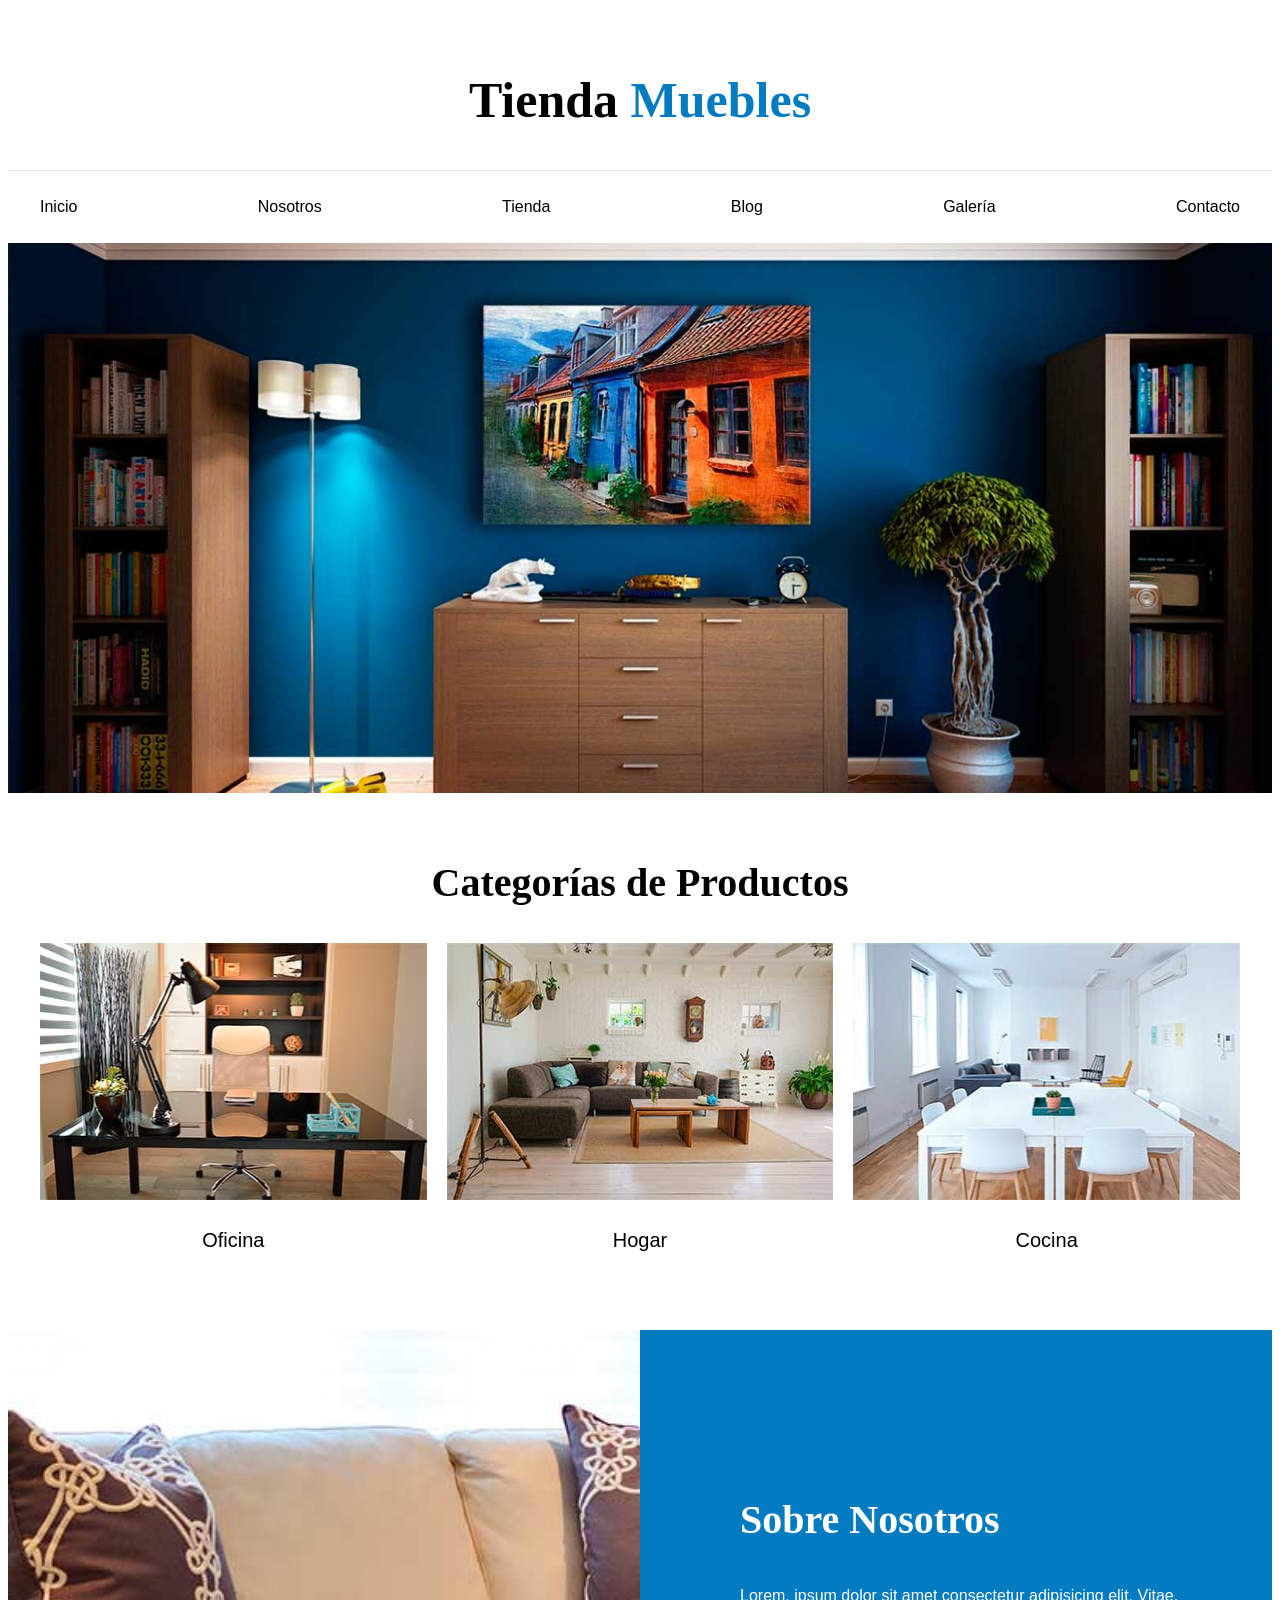
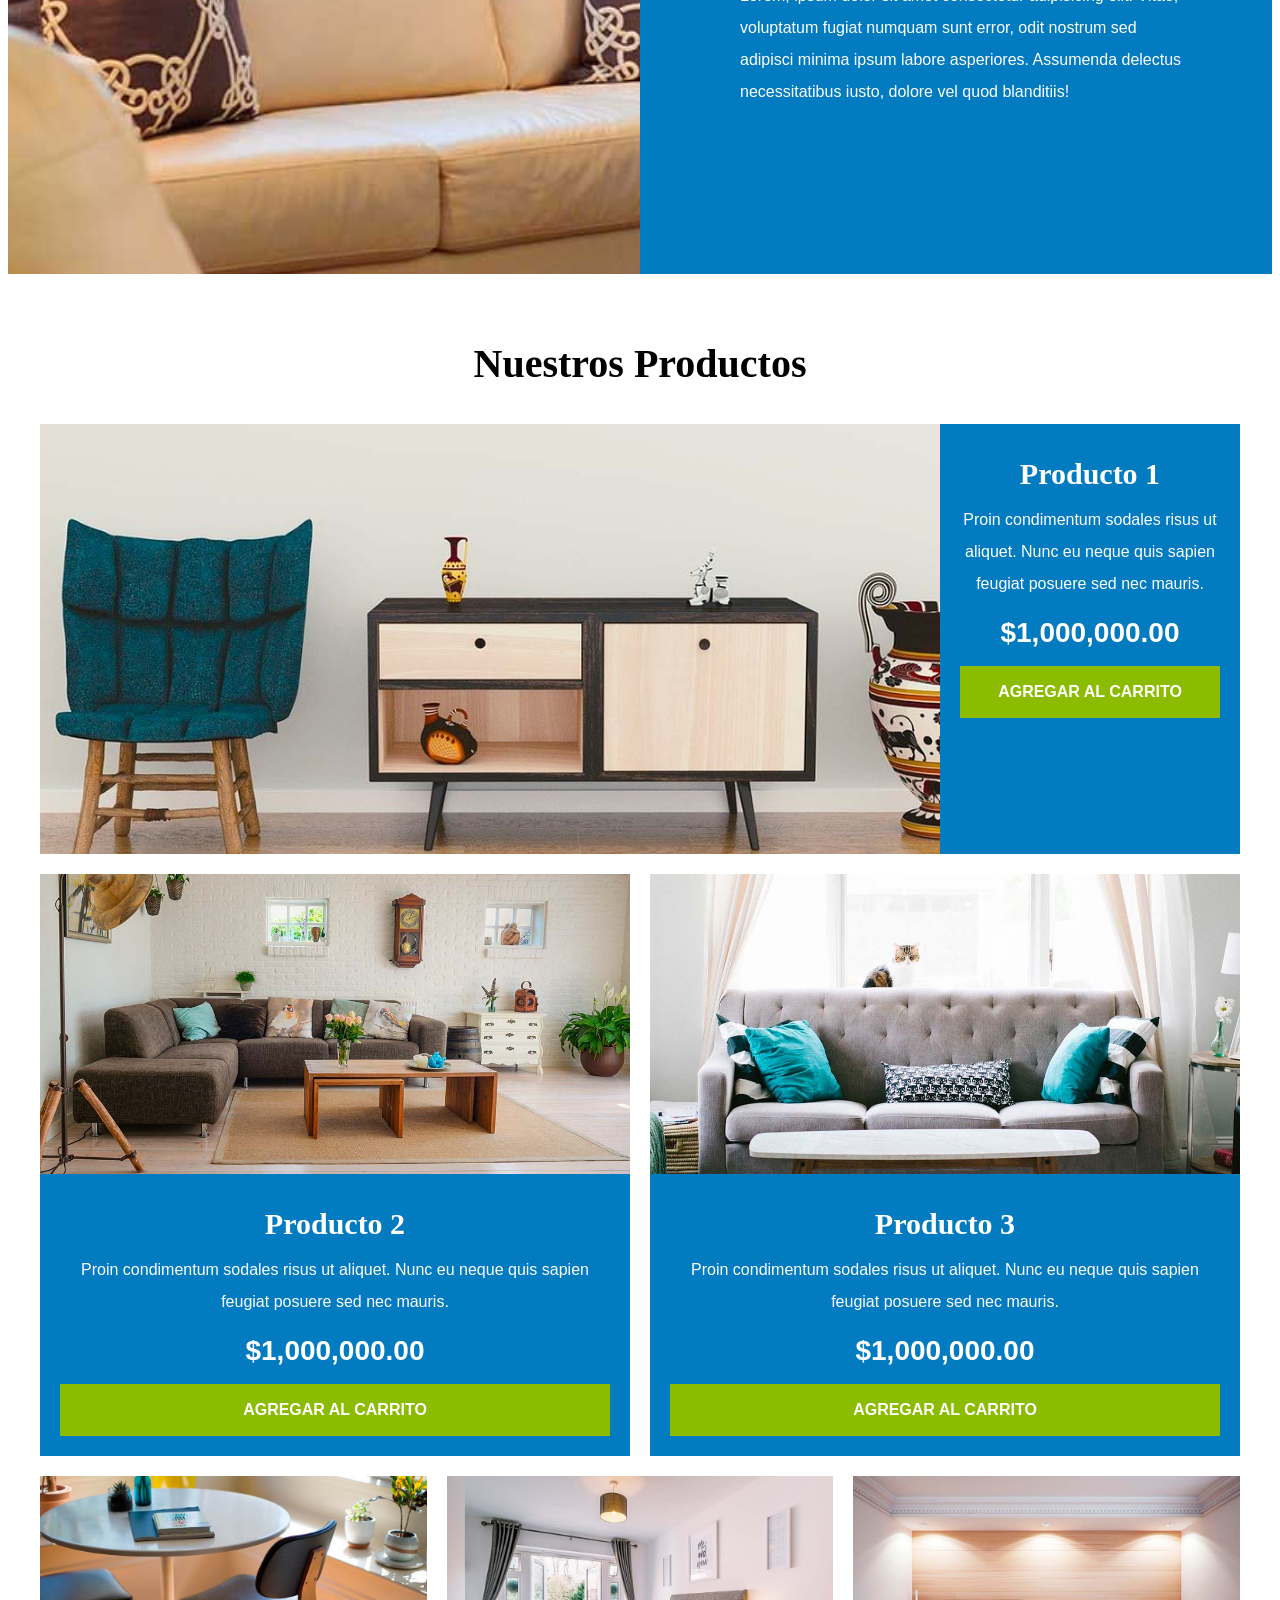
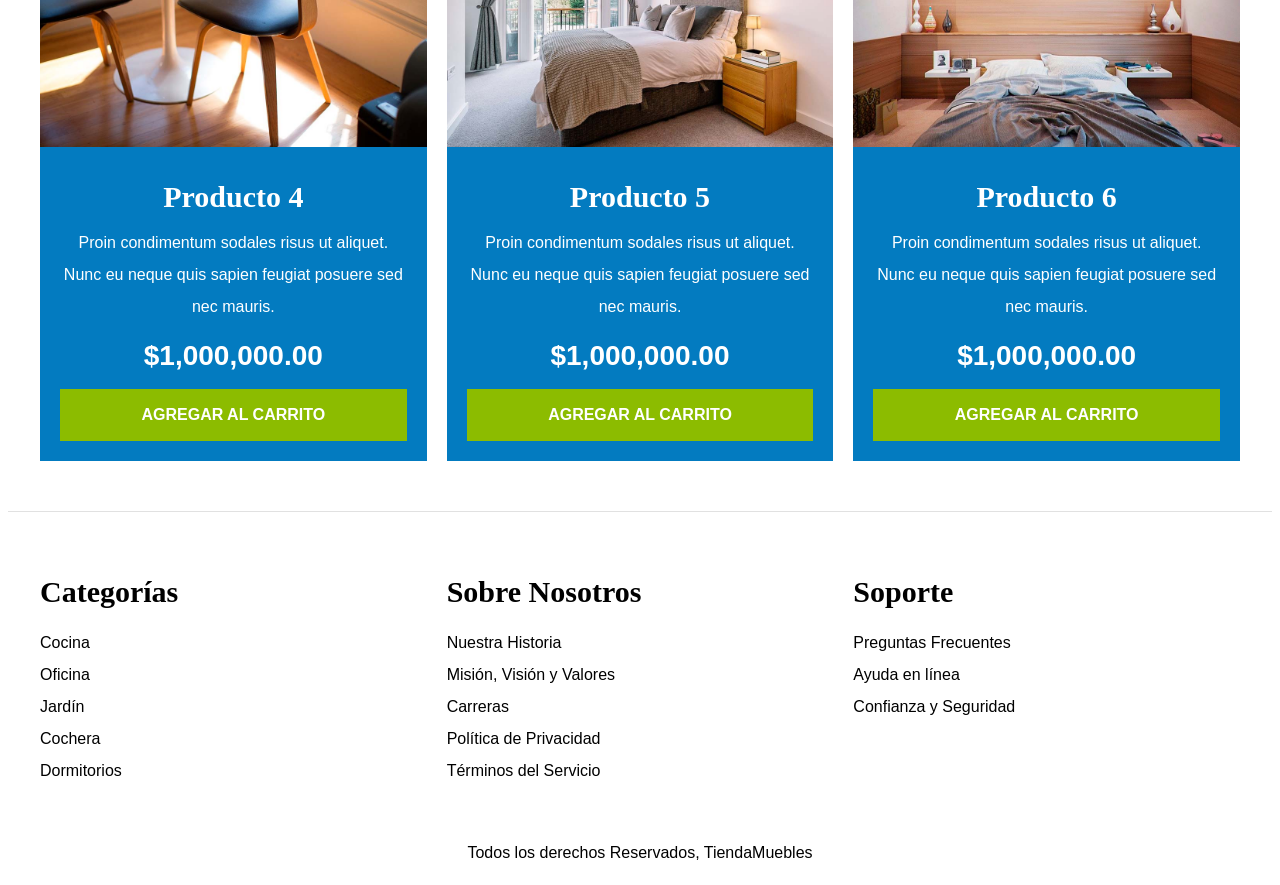
<file: index.html>
<!DOCTYPE html>
<html lang="en">
<head>
    <meta charset="UTF-8">
    <meta http-equiv="X-UA-Compatible" content="IE=edge">
    <meta name="viewport" content="width=device-width, initial-scale=1.0">
    <link rel="stylesheet" href="style.css">
    <title>Inicio</title>
    
</head>
<body>
    <header>
        <h1 class="nombre-sitio">Tienda <span> Muebles </span></h1>
    </header>
    
    <div class="contenedor-navegacion">
        <nav class="nav-principal contenedor">
            <a href="index.html">Inicio</a>
            <a href="Paginas-extras/Nosotros.html">Nosotros</a>
            <a href="Paginas-extras/Tienda.html">Tienda</a>
            <a href="Paginas-extras/blog.html">Blog</a>
            <a href="Paginas-extras/Galeria.html">Galería</a>
            <a href="Paginas-extras/Contacto.html">Contacto</a>
        </nav>
    </div>


    <div class="hero"></div>

    <section class="contenedor categorias">
        <h2 class="text-center">Categorías de Productos</h2>

        <div class="listado-categorias">
            <div class="categoria">
                <img src="img/categoria1.jpg" alt="Imagen Categoría">
                <a href="#">Oficina</a>
            </div>

            <div class="categoria">
                <img src="img/categoria2.jpg" alt="Imagen Categoría">
                <a href="#">Hogar</a>
            </div>

            <div class="categoria">
                <img src="img/categoria3.jpg" alt="Imagen Categoría">
                <a href="#">Cocina</a>
            </div>
        </div>
    </section>


    <section class="sobre-nosotros">
        <div class="contenedor sobre-nosotros-grid">
            <div class="texto-nosotros">
                <h2>Sobre Nosotros</h2>
                <p>Lorem, ipsum dolor sit amet consectetur adipisicing elit. Vitae, voluptatum fugiat numquam sunt error, odit nostrum sed adipisci minima ipsum labore asperiores. Assumenda delectus necessitatibus iusto, dolore vel quod blanditiis!</p>
            </div>
        </div>
    </section>


    <main class="contenido-principal contenedor ">
        <h2 class="text-center">Nuestros Productos</h2>
        
        <div class="listado-productos">
            <div class="producto">
                <img src="img/producto1.jpg" alt="Imagen Producto">

                <div class="texto-producto">
                    <h3>Producto 1</h3>
                    <p>Proin condimentum sodales risus ut aliquet. Nunc eu neque quis sapien feugiat posuere sed nec mauris.</p>
                    <p class="precio">$1,000,000.00</p>

                    <a class="btn" href="#">Agregar al Carrito</a>
                </div> <!-- Info Producto -->
            </div> <!-- Producto -->

            <div class="producto">
                <img src="img/producto2.jpg" alt="Imagen Producto">

                <div class="texto-producto">
                    <h3>Producto 2</h3>
                    <p>Proin condimentum sodales risus ut aliquet. Nunc eu neque quis sapien feugiat posuere sed nec mauris.</p>
                    <p class="precio">$1,000,000.00</p>

                    <a class="btn" href="#">Agregar al Carrito</a>
                </div> <!-- Info Producto -->
            </div> <!-- Producto -->

            <div class="producto">
                <img src="img/producto3.jpg" alt="Imagen Producto">

                <div class="texto-producto">
                    <h3>Producto 3</h3>
                    <p>Proin condimentum sodales risus ut aliquet. Nunc eu neque quis sapien feugiat posuere sed nec mauris.</p>
                    <p class="precio">$1,000,000.00</p>

                    <a class="btn" href="#">Agregar al Carrito</a>
                </div> <!-- Info Producto -->
            </div> <!-- Producto -->

            <div class="producto">
                <img src="img/producto4.jpg" alt="Imagen Producto">

                <div class="texto-producto">
                    <h3>Producto 4</h3>
                    <p>Proin condimentum sodales risus ut aliquet. Nunc eu neque quis sapien feugiat posuere sed nec mauris.</p>
                    <p class="precio">$1,000,000.00</p>

                    <a class="btn" href="#">Agregar al Carrito</a>
                </div> <!-- Info Producto -->
            </div> <!-- Producto -->

            <div class="producto">
                <img src="img/producto5.jpg" alt="Imagen Producto">

                <div class="texto-producto">
                    <h3>Producto 5</h3>
                    <p>Proin condimentum sodales risus ut aliquet. Nunc eu neque quis sapien feugiat posuere sed nec mauris.</p>
                    <p class="precio">$1,000,000.00</p>

                    <a class="btn" href="#">Agregar al Carrito</a>
                </div> <!-- Info Producto -->
            </div> <!-- Producto -->

            <div class="producto">
                <img src="img/producto6.jpg" alt="Imagen Producto">

                <div class="texto-producto">
                    <h3>Producto 6</h3>
                    <p>Proin condimentum sodales risus ut aliquet. Nunc eu neque quis sapien feugiat posuere sed nec mauris.</p>
                    <p class="precio">$1,000,000.00</p>

                    <a class="btn" href="#">Agregar al Carrito</a>
                </div> <!-- Info Producto -->
            </div> <!-- Producto -->

        </div> <!-- Fin de Listado de Productos -->
    </main>




    <footer class="site-footer">
        <div class="grid-footer contenedor">
            <div>
                <h3>Categorías</h3>

                <nav class="footer-menu">
                    <a href="#">Cocina</a>
                    <a href="#">Oficina</a>
                    <a href="#">Jardín</a>
                    <a href="#">Cochera</a>
                    <a href="#">Dormitorios</a>
                </nav>
            </div>

            <div>
                <h3>Sobre Nosotros</h3>
                <nav class="footer-menu">
                    <a href="#">Nuestra Historia</a>
                    <a href="#">Misión, Visión y Valores</a>
                    <a href="#">Carreras</a>
                    <a href="#">Política de Privacidad</a>
                    <a href="#">Términos del Servicio</a>
                </nav>
            </div>

            <div>
                <h3>Soporte</h3>
                <nav class="footer-menu">
                    <a href="#">Preguntas Frecuentes</a>
                    <a href="#">Ayuda en línea</a>
                    <a href="#">Confianza y Seguridad</a>
                </nav>
            </div>

        </div>

        <p class="copyright">Todos los derechos Reservados, TiendaMuebles</p>
    </footer>


</body>
</html>
</file>
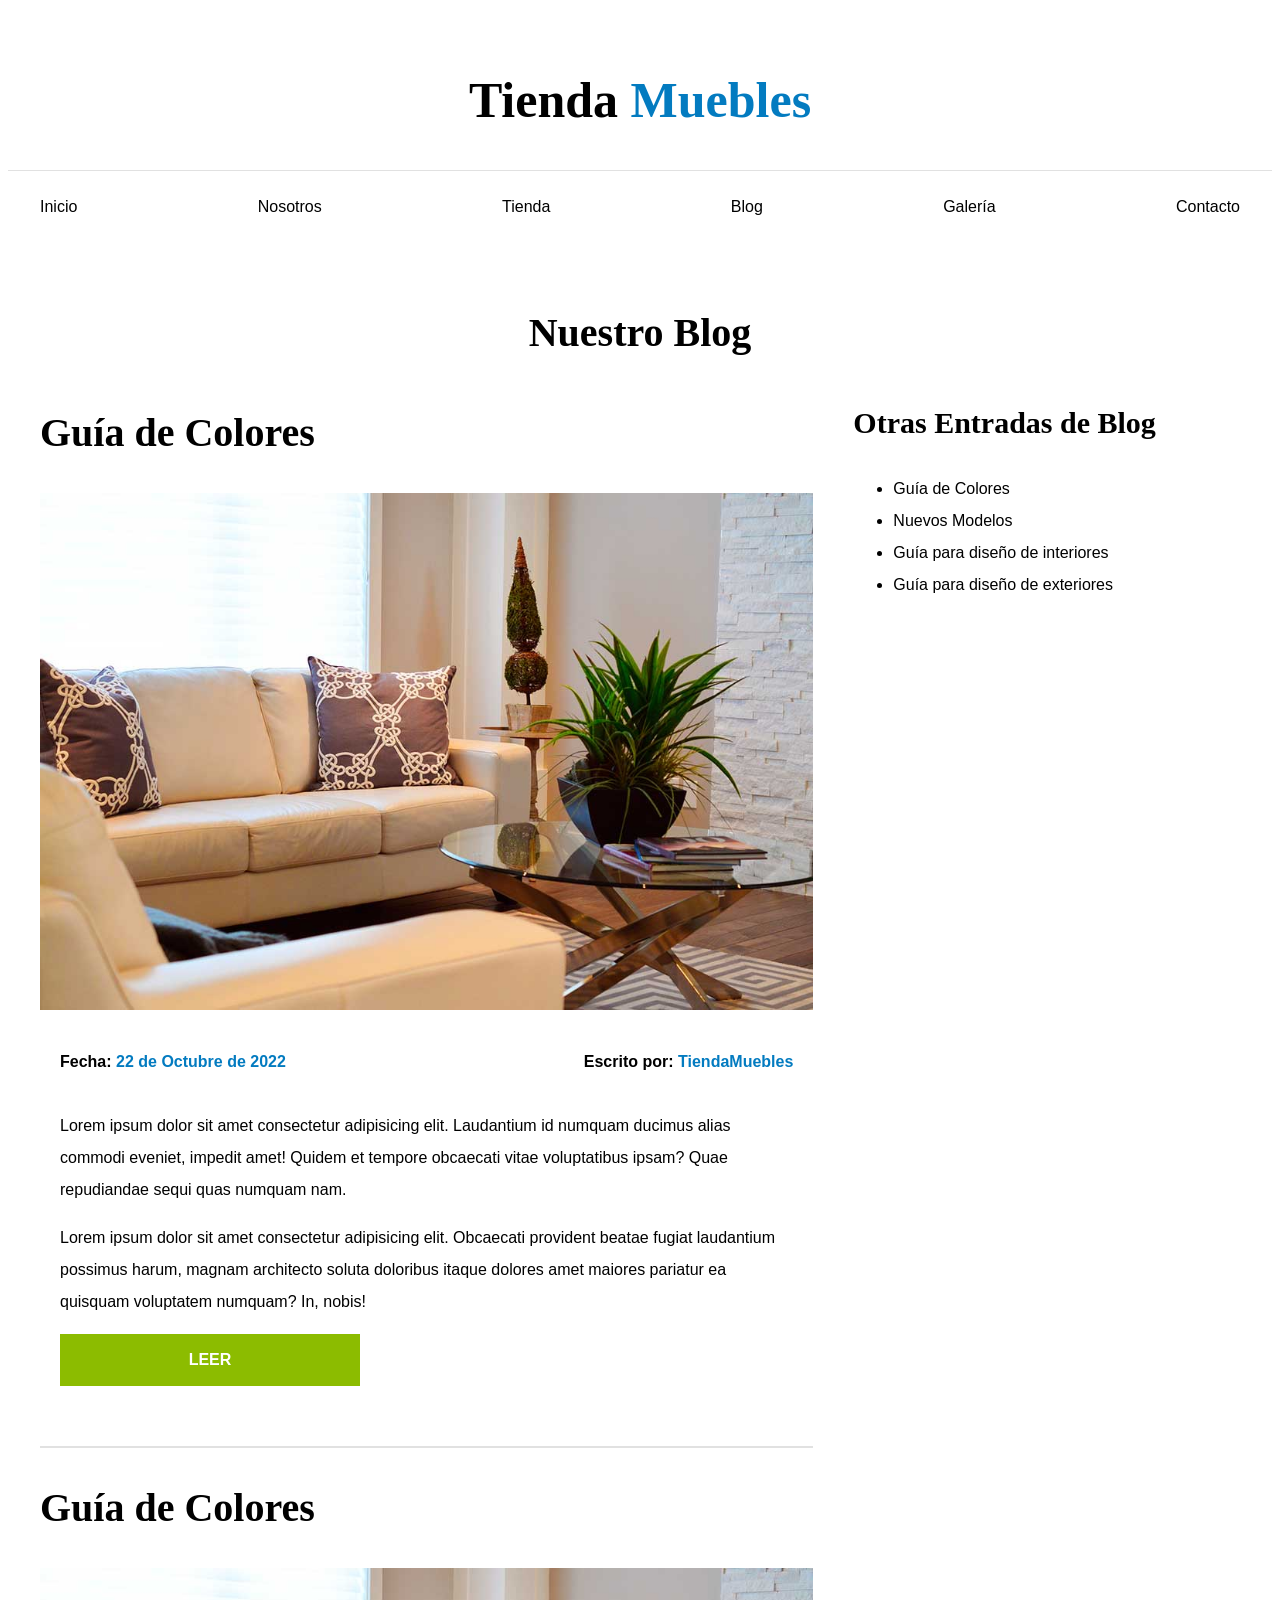
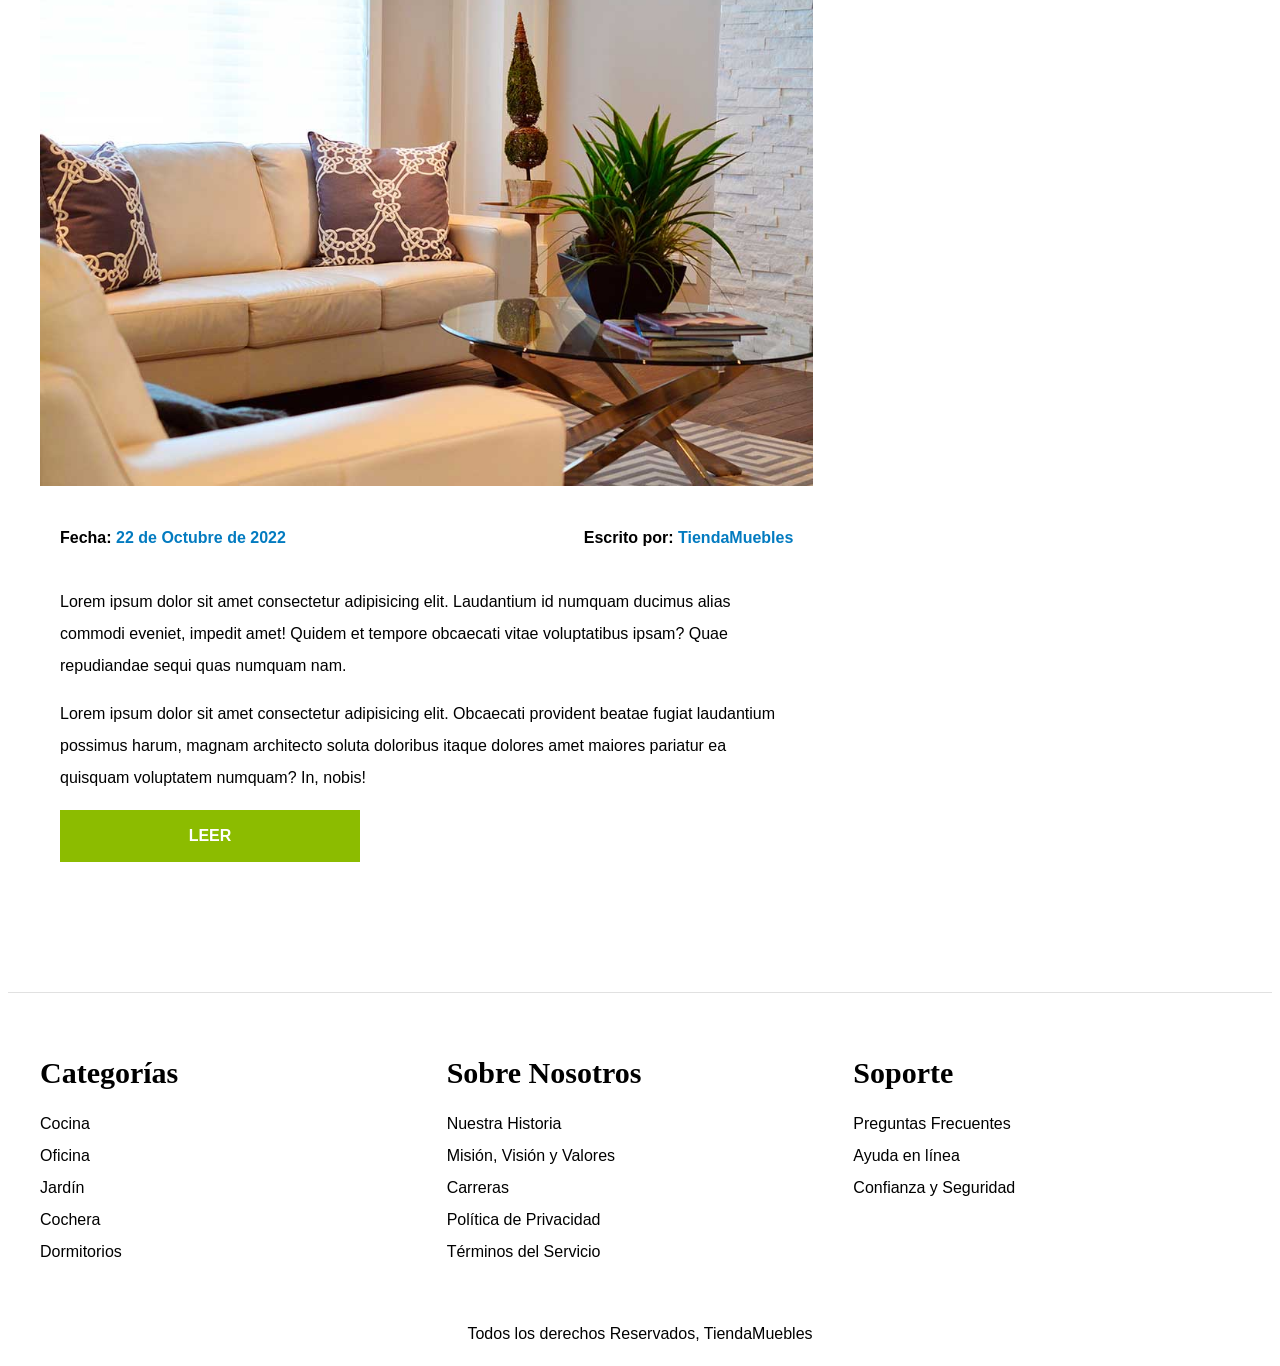
<file: Paginas-extras/blog.html>
<!DOCTYPE html>
<html lang="en">
<head>
    <meta charset="UTF-8">
    <meta http-equiv="X-UA-Compatible" content="IE=edge">
    <meta name="viewport" content="width=device-width, initial-scale=1.0">
    <link rel="stylesheet" href="../style.css">
    <title>Blog</title>
    
  </head>
<body>
    <header>
      <h1 class="nombre-sitio">
        Tienda
        <span>Muebles</span>
      </h1>
    </header>

    <div class="contenedor-navegacion">
      <nav class="nav-principal contenedor">
            <a href="../index.html">Inicio</a>
            <a href="Nosotros.html">Nosotros</a>
            <a href="Tienda.html">Tienda</a>
            <a href="blog.html">Blog</a>
            <a href="Galeria.html">Galería</a>
            <a href="Contacto.html">Contacto</a>
      </nav>
    </div>

    <main class="contenido-principal contenedor">
      <h2 class="text-center">Nuestro Blog</h2>

      <section class="contenedor-blog">
        <div class="blog">
          <article class="entrada">
            <h2>Guía de Colores</h2>

            <div class="imagen">
              <img src="../img/nosotros.jpg" alt="imagen blog">
            </div>

            <div class="contenido-blog">
              <div class="entrada-meta">
                <p>
                  Fecha:
                  <span>22 de Octubre de 2022</span>
                </p>
                <p>
                  Escrito por:
                  <span>TiendaMuebles</span>
                </p>
              </div>

              <div class="entrada-blog">
                <p>
                  Lorem ipsum dolor sit amet consectetur adipisicing elit.
                  Laudantium id numquam ducimus alias commodi eveniet, impedit
                  amet! Quidem et tempore obcaecati vitae voluptatibus ipsam?
                  Quae repudiandae sequi quas numquam nam.
                </p>

                <p>
                  Lorem ipsum dolor sit amet consectetur adipisicing elit.
                  Obcaecati provident beatae fugiat laudantium possimus harum,
                  magnam architecto soluta doloribus itaque dolores amet maiores
                  pariatur ea quisquam voluptatem numquam? In, nobis!
                </p>
              </div>
              <a class="btn max-width-30" href="/entrada">Leer</a>
            </div>
          </article>

          <article class="entrada">
            <h2>Guía de Colores</h2>
            <div class="imagen">
              <img src="../img/nosotros.jpg" alt="imagen blog">
            </div>
            <div class="contenido-blog">
              <div class="entrada-meta">
                <p>
                  Fecha:
                  <span>22 de Octubre de 2022</span>
                </p>
                <p>
                  Escrito por:
                  <span>TiendaMuebles</span>
                </p>
              </div>

              <div class="entrada-blog">
                <p>
                  Lorem ipsum dolor sit amet consectetur adipisicing elit.
                  Laudantium id numquam ducimus alias commodi eveniet, impedit
                  amet! Quidem et tempore obcaecati vitae voluptatibus ipsam?
                  Quae repudiandae sequi quas numquam nam.
                </p>

                <p>
                  Lorem ipsum dolor sit amet consectetur adipisicing elit.
                  Obcaecati provident beatae fugiat laudantium possimus harum,
                  magnam architecto soluta doloribus itaque dolores amet maiores
                  pariatur ea quisquam voluptatem numquam? In, nobis!
                </p>
              </div>

              <a class="btn max-width-30" href="/entrada">Leer</a>
            </div>
          </article>
        </div>

        <aside>
          <h3>Otras Entradas de Blog</h3>
          <ul>
            <li>
              <a href="/entrada">Guía de Colores</a>
            </li>
            <li>
              <a href="/entrada">Nuevos Modelos</a>
            </li>
            <li>
              <a href="/entrada">Guía para diseño de interiores</a>
            </li>
            <li>
              <a href="/entrada">Guía para diseño de exteriores</a>
            </li>
          </ul>
        </aside>
      </section>
    </main>

    <footer class="site-footer">
      <div class="grid-footer contenedor">
        <div>
          <h3>Categorías</h3>

          <nav class="footer-menu">
            <a href="#">Cocina</a>
            <a href="#">Oficina</a>
            <a href="#">Jardín</a>
            <a href="#">Cochera</a>
            <a href="#">Dormitorios</a>
          </nav>
        </div>

        <div>
          <h3>Sobre Nosotros</h3>
          <nav class="footer-menu">
            <a href="#">Nuestra Historia</a>
            <a href="#">Misión, Visión y Valores</a>
            <a href="#">Carreras</a>
            <a href="#">Política de Privacidad</a>
            <a href="#">Términos del Servicio</a>
          </nav>
        </div>

        <div>
          <h3>Soporte</h3>
          <nav class="footer-menu">
            <a href="#">Preguntas Frecuentes</a>
            <a href="#">Ayuda en línea</a>
            <a href="#">Confianza y Seguridad</a>
          </nav>
        </div>
      </div>

      <p class="copyright">Todos los derechos Reservados, TiendaMuebles</p>
    </footer>
  

</body>
</html>
</file>
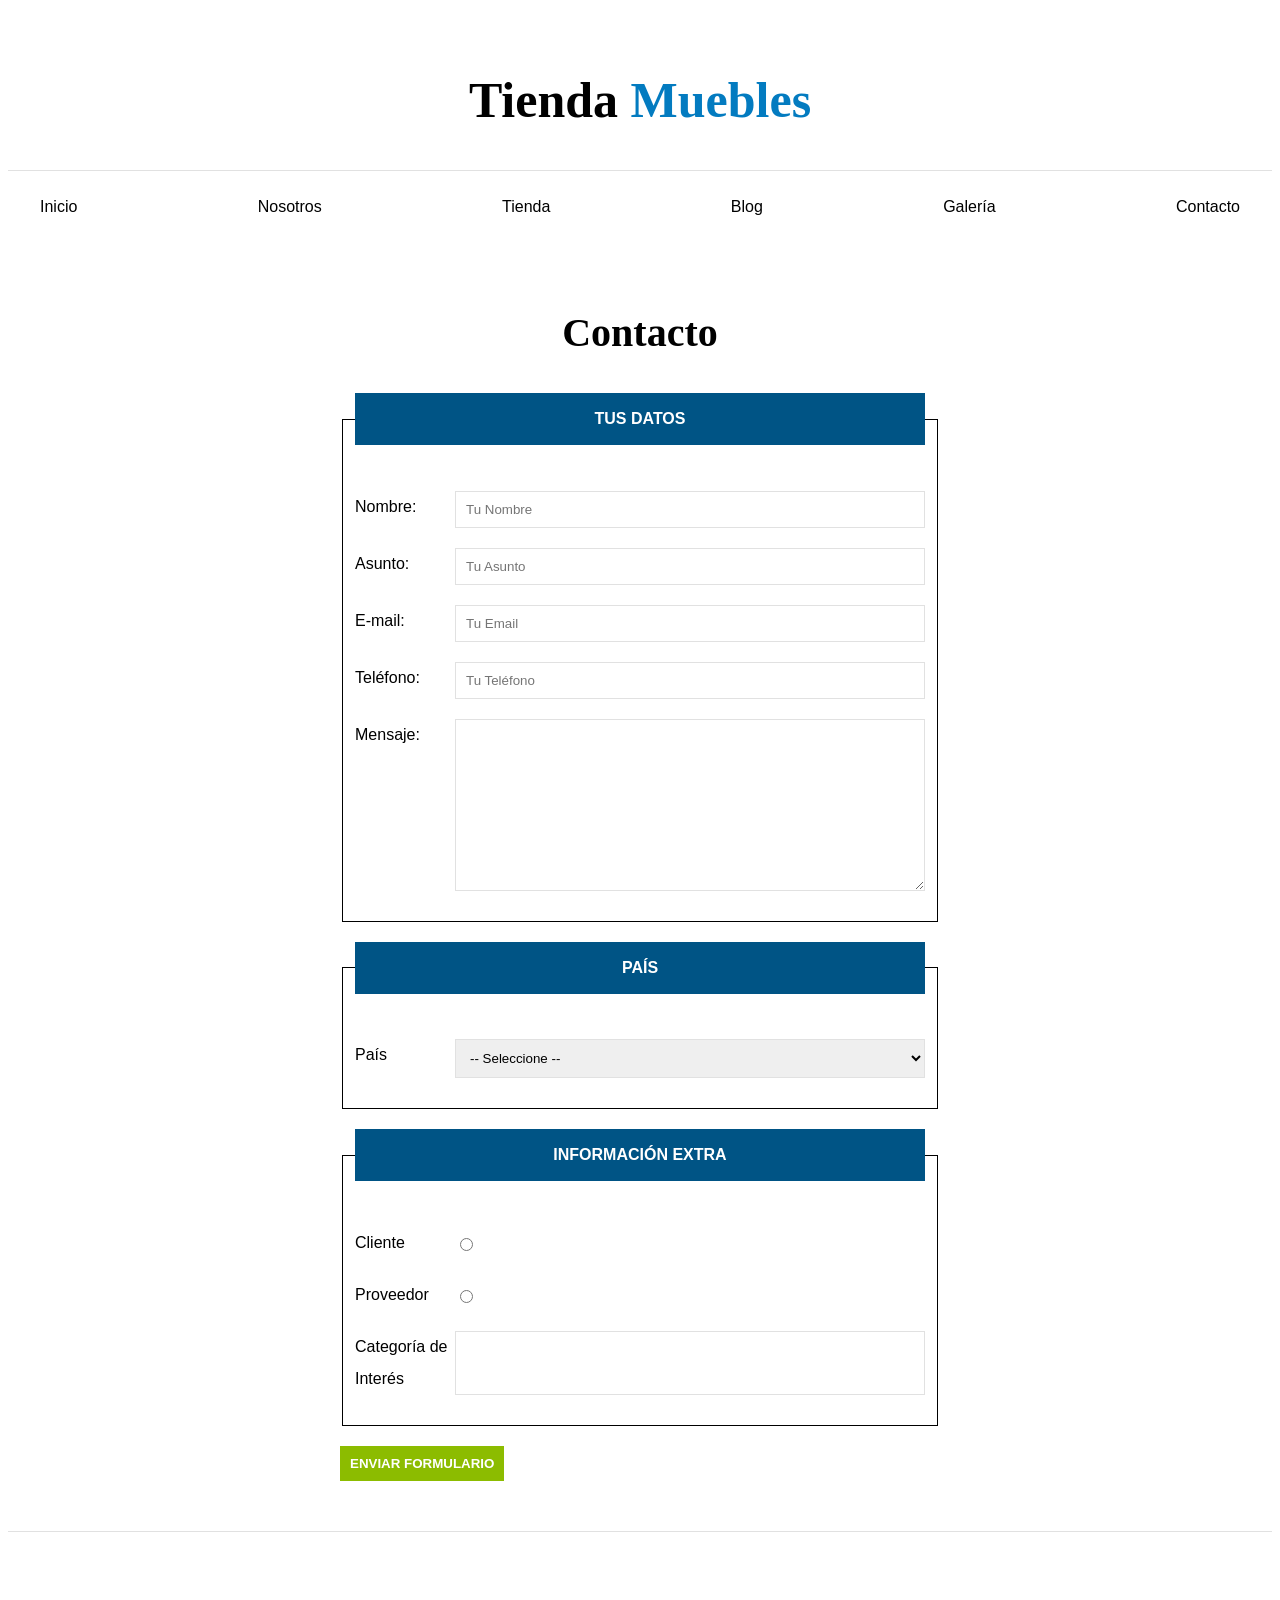
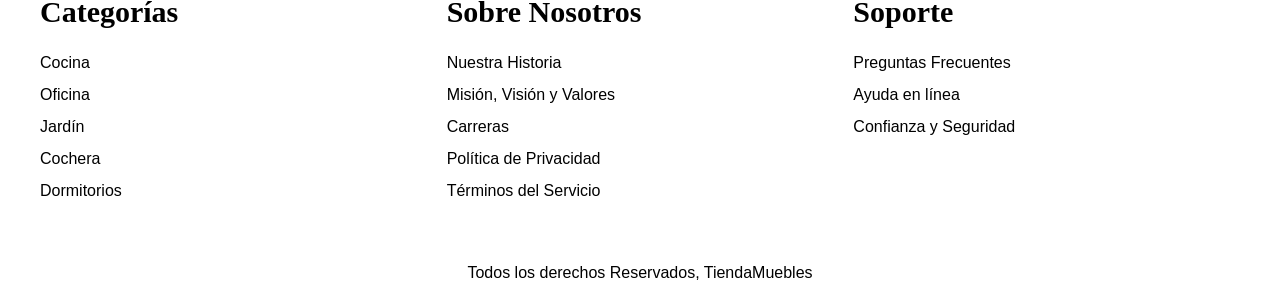
<file: Paginas-extras/Contacto.html>
<!DOCTYPE html>
<html lang="en">
<head>
    <meta charset="UTF-8">
    <meta http-equiv="X-UA-Compatible" content="IE=edge">
    <meta name="viewport" content="width=device-width, initial-scale=1.0">
    <link rel="stylesheet" href="../style.css">

    <title>Contacto</title>
    
</head>
<body>
    <header>
        <h1 class="nombre-sitio">Tienda <span> Muebles </span></h1>
    </header>
    
    <div class="contenedor-navegacion">
        <nav class="nav-principal contenedor">
            <a href="../index.html">Inicio</a>
            <a href="Nosotros.html">Nosotros</a>
            <a href="Tienda.html">Tienda</a>
            <a href="blog.html">Blog</a>
            <a href="Galeria.html">Galería</a>
            <a href="Contacto.html">Contacto</a>
        </nav>
    </div>

    
    <main class="contenido-principal contenedor ">
        <h2 class="text-center">Contacto</h2>

        <form class="formulario">
            <fieldset>
                <legend>Tus Datos</legend>
                
                <div class="campo">
                    <label for="nombre">Nombre: </label>
                    <input id="nombre" type="text" placeholder="Tu Nombre" required="">
                </div>

                <div class="campo">
                    <label for="asunto">Asunto:</label>
                    <input id="asunto" type="text" placeholder="Tu Asunto" required="">
                </div>

                <div class="campo">
                    <label for="email">E-mail:</label>
                    <input id="email" type="email" placeholder="Tu Email">
                </div>

                <div class="campo">
                    <label for="tel">Teléfono:</label>
                    <input id="tel" type="tel" placeholder="Tu Teléfono">
                </div>

                <div class="campo">
                    <label for="tel">Mensaje:</label>
                    <textarea rows="10" cols="20"></textarea>
                </div>

            </fieldset>

            <fieldset>
                <legend>País</legend>

                <div class="campo">
                    <label for="pais">País</label>
                    <select id="pais">
                        <option value="">-- Seleccione -- </option>
                        <option value="MX">México</option>
                        <option value="PR">Perú</option>
                        <option value="CO">Colombia</option>
                        <option value="AR">Argentina</option>
                        <option value="ES">España</option>
                        <option value="CL">Chile</option>
                    </select>

                </div>

            </fieldset>

            <fieldset>
                <legend>Información Extra</legend>
                
                <div class="campo">
                    <label for="cliente">Cliente</label>
                    <input id="cliente" type="radio" name="tipo" value="cliente">
                </div>

                <div class="campo">
                    <label for="proveedor">Proveedor</label>
                    <input id="proveedor" type="radio" name="tipo" value="proveedor">
                </div>

                <div class="campo">
                    <label for="categoria">Categoría de Interés</label>
                    <input list="categorias" name="categorias">
                    <datalist id="categorias">
                        <option value="Cocina">
                        </option><option value="Exterior">
                        </option><option value="Recamaras">
                        </option><option value="Oficina">
                        </option><option value="Televisión">
                    </option></datalist>
                </div>

            </fieldset>

            <input class="btn" type="submit" value="Enviar Formulario">
        </form>
        
    </main>




    <footer class="site-footer">
        <div class="grid-footer contenedor">
            <div>
                <h3>Categorías</h3>

                <nav class="footer-menu">
                    <a href="#">Cocina</a>
                    <a href="#">Oficina</a>
                    <a href="#">Jardín</a>
                    <a href="#">Cochera</a>
                    <a href="#">Dormitorios</a>
                </nav>
            </div>

            <div>
                <h3>Sobre Nosotros</h3>
                <nav class="footer-menu">
                    <a href="#">Nuestra Historia</a>
                    <a href="#">Misión, Visión y Valores</a>
                    <a href="#">Carreras</a>
                    <a href="#">Política de Privacidad</a>
                    <a href="#">Términos del Servicio</a>
                </nav>
            </div>

            <div>
                <h3>Soporte</h3>
                <nav class="footer-menu">
                    <a href="#">Preguntas Frecuentes</a>
                    <a href="#">Ayuda en línea</a>
                    <a href="#">Confianza y Seguridad</a>
                </nav>
            </div>

        </div>

        <p class="copyright">Todos los derechos Reservados, TiendaMuebles</p>
    </footer>


</body> 
</html>
</file>
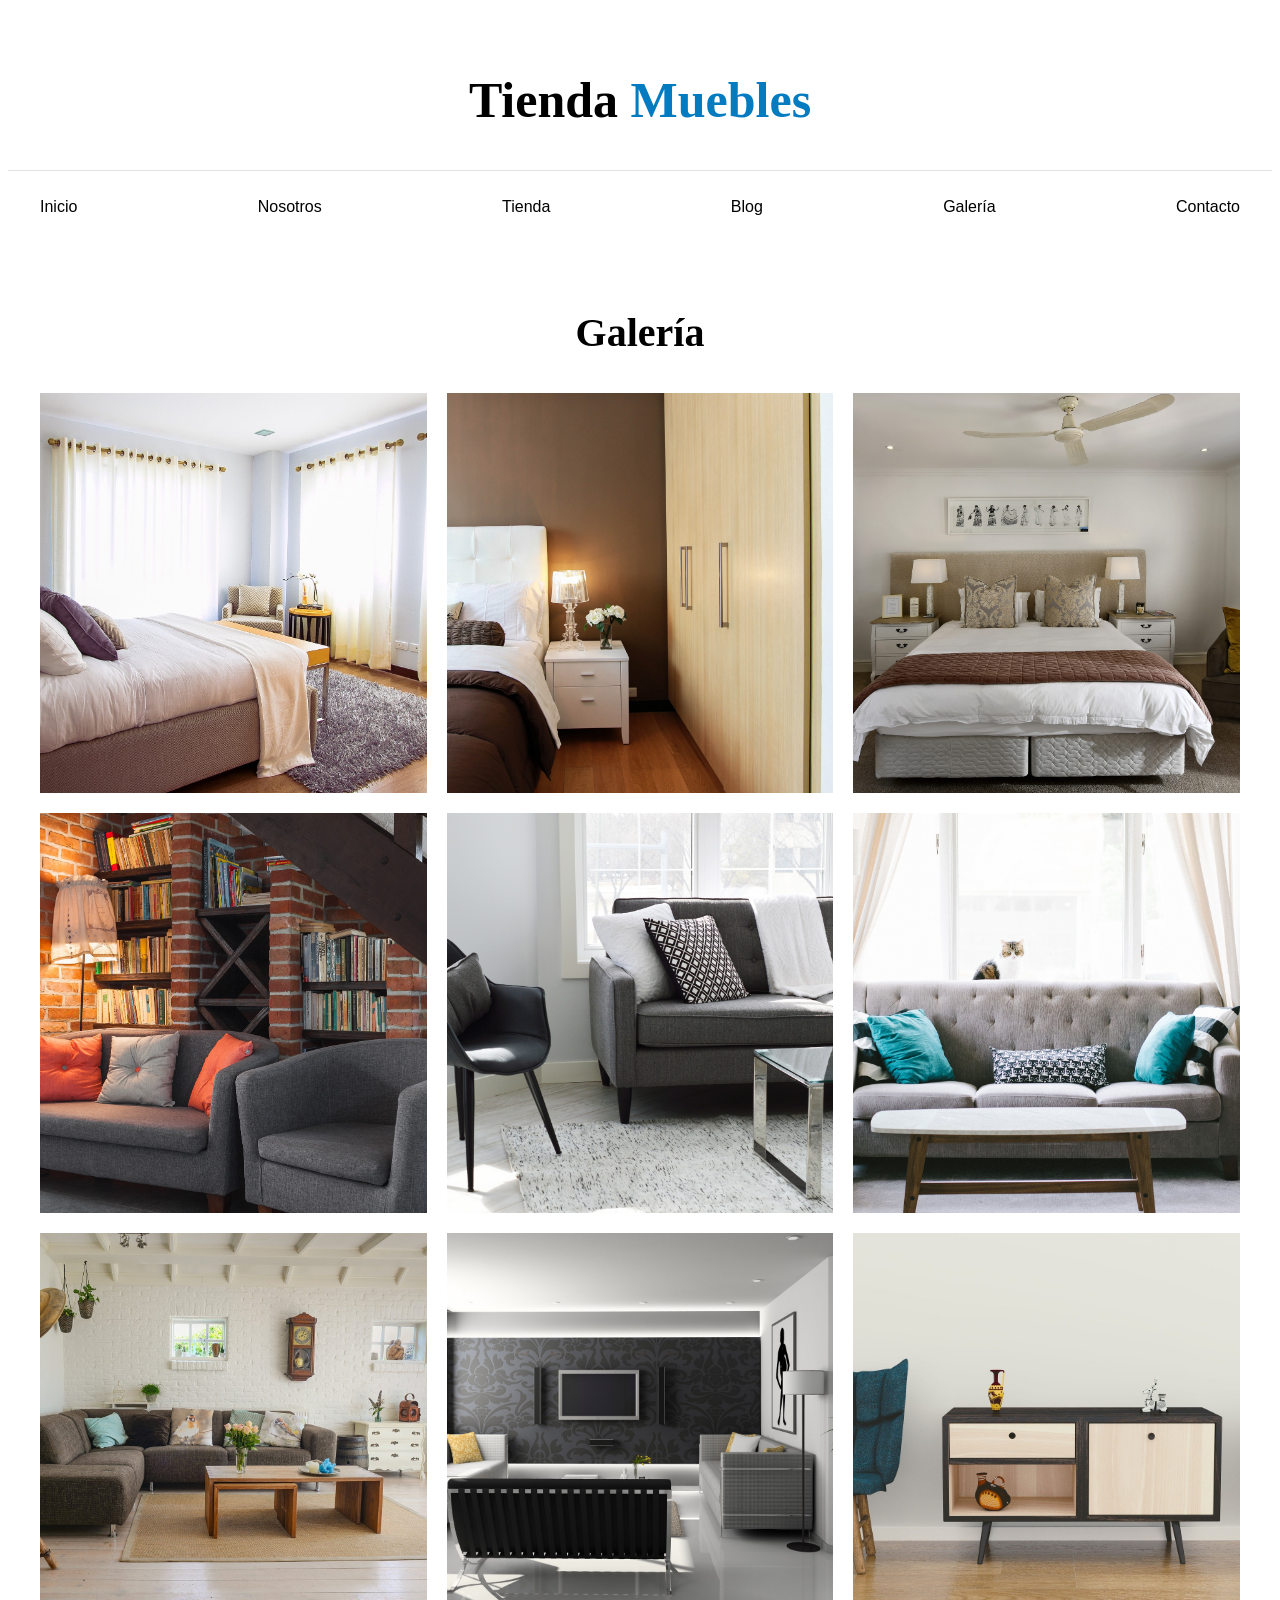
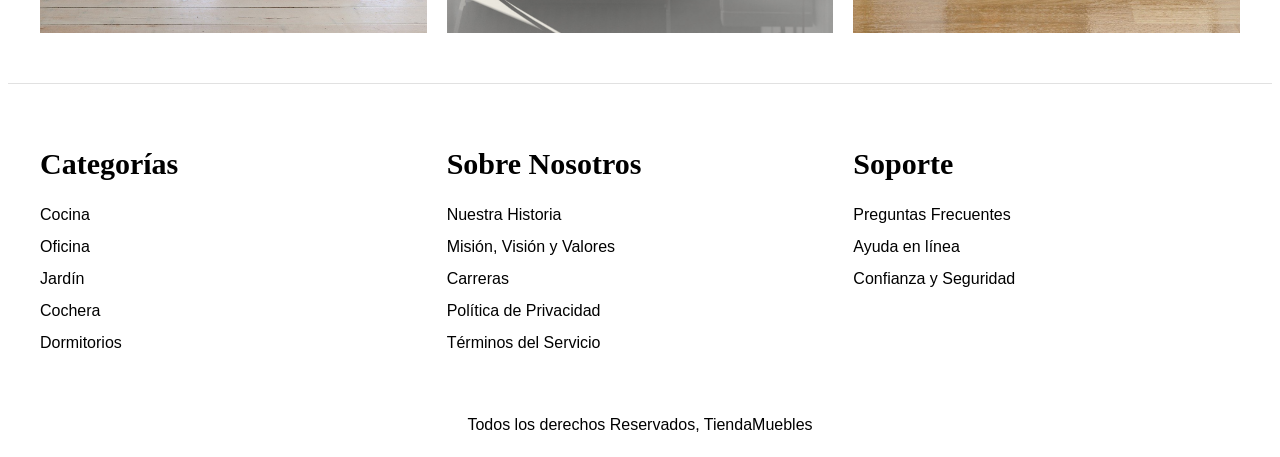
<file: Paginas-extras/Galeria.html>
<!DOCTYPE html>
<html lang="en">
<head>
    <meta charset="UTF-8">
    <meta http-equiv="X-UA-Compatible" content="IE=edge">
    <meta name="viewport" content="width=device-width, initial-scale=1.0">
    <link rel="stylesheet" href="../style.css">

    <title>Galería</title>
    
</head>
<body>
    <header>
        <h1 class="nombre-sitio">Tienda <span> Muebles </span></h1>
    </header>
    
    <div class="contenedor-navegacion">
        <nav class="nav-principal contenedor">
            <a href="../index.html">Inicio</a>
            <a href="Nosotros.html">Nosotros</a>
            <a href="Tienda.html">Tienda</a>
            <a href="blog.html">Blog</a>
            <a href="Galeria.html">Galería</a>
            <a href="Contacto.html">Contacto</a>
        </nav>
    </div>

    
    <main class="contenido-principal contenedor ">
        <h2 class="text-center">Galería</h2>

        <ul class="galeria">
            <li>
                <a href="../img/galeria_01.jpg">
                    <img src="../img/galeria_01.jpg" alt="imagen galeria">
                </a>
            </li>

            <li>
                <a href="../img/galeria_02.jpg">
                    <img src="../img/galeria_02.jpg" alt="imagen galeria">
                </a>
            </li>

            <li>
                <a href="../img/galeria_03.jpg">
                    <img src="../img/galeria_03.jpg" alt="imagen galeria">
                </a>
            </li>

            <li>
                <a href="../img/galeria_04.jpg">
                    <img src="../img/galeria_04.jpg" alt="imagen galeria">
                </a>
            </li>

            <li>
                <a href="../img/galeria_05.jpg">
                    <img src="../img/galeria_05.jpg" alt="imagen galeria">
                </a>
            </li>

            <li>
                <a href="../img/galeria_06.jpg">
                    <img src="../img/galeria_06.jpg" alt="imagen galeria">
                </a>
            </li>

            <li>
                <a href="../img/galeria_07.jpg">
                    <img src="../img/galeria_07.jpg" alt="imagen galeria">
                </a>
            </li>

            <li>
                <a href="../img/galeria_08.jpg">
                    <img src="../img/galeria_08.jpg" alt="imagen galeria">
                </a>
            </li>

            <li>
                <a href="../img/galeria_09.jpg">
                    <img src="../img/galeria_09.jpg" alt="imagen galeria">
                </a>
            </li>
        </ul>
        
    </main>




    <footer class="site-footer">
        <div class="grid-footer contenedor">
            <div>
                <h3>Categorías</h3>

                <nav class="footer-menu">
                    <a href="#">Cocina</a>
                    <a href="#">Oficina</a>
                    <a href="#">Jardín</a>
                    <a href="#">Cochera</a>
                    <a href="#">Dormitorios</a>
                </nav>
            </div>

            <div>
                <h3>Sobre Nosotros</h3>
                <nav class="footer-menu">
                    <a href="#">Nuestra Historia</a>
                    <a href="#">Misión, Visión y Valores</a>
                    <a href="#">Carreras</a>
                    <a href="#">Política de Privacidad</a>
                    <a href="#">Términos del Servicio</a>
                </nav>
            </div>

            <div>
                <h3>Soporte</h3>
                <nav class="footer-menu">
                    <a href="#">Preguntas Frecuentes</a>
                    <a href="#">Ayuda en línea</a>
                    <a href="#">Confianza y Seguridad</a>
                </nav>
            </div>

        </div>

        <p class="copyright">Todos los derechos Reservados, TiendaMuebles</p>
    </footer>


</body>
</html>
</file>
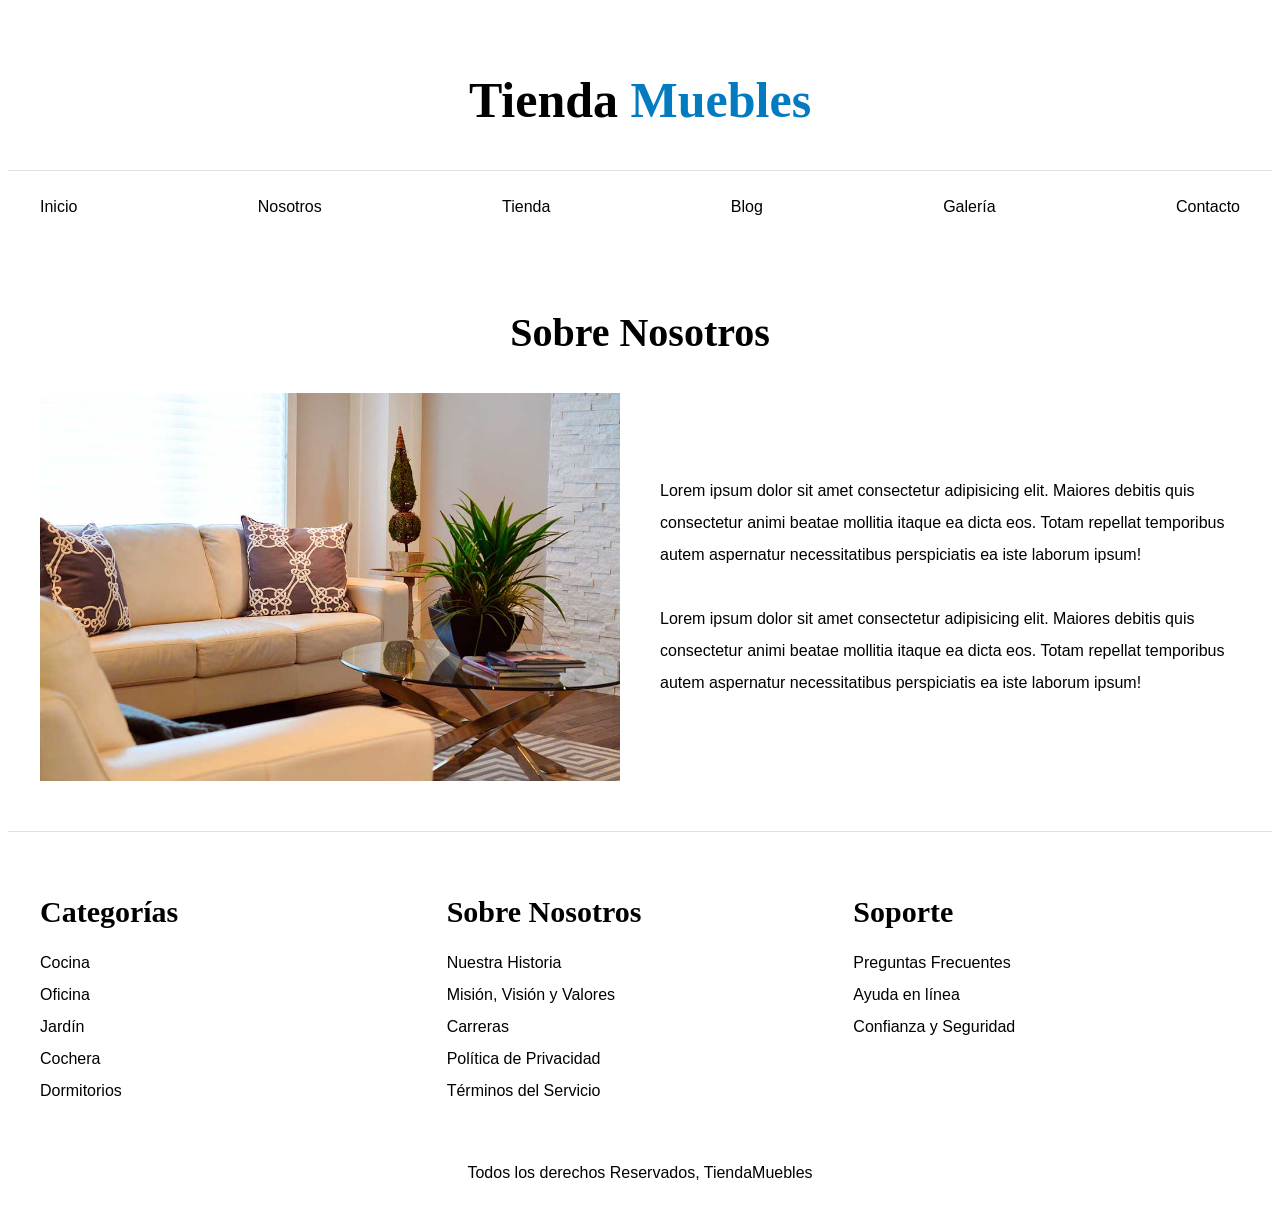
<file: Paginas-extras/Nosotros.html>
<!DOCTYPE html>
<html lang="en">
<head>
    <meta charset="UTF-8">
    <meta http-equiv="X-UA-Compatible" content="IE=edge">
    <meta name="viewport" content="width=device-width, initial-scale=1.0">
     <link rel="stylesheet" href="../style.css">
    <title>Nosotros</title>
    
</head>
<body>
    <header>
        <h1 class="nombre-sitio">Tienda <span> Muebles </span></h1>
    </header>
    
    <div class="contenedor-navegacion">
        <nav class="nav-principal contenedor">
            <a href="../index.html">Inicio</a>
            <a href="Nosotros.html">Nosotros</a>
            <a href="Tienda.html">Tienda</a>
            <a href="blog.html">Blog</a>
            <a href="Galeria.html">Galería</a>
            <a href="Contacto.html">Contacto</a>
        </nav>
    </div>

    
    <main class="contenido-principal contenedor ">
        <h2 class="text-center">Sobre Nosotros</h2>
        
        <div class="contenido-nosotros">
            <div class="imagen">
                <img src="../img/nosotros.jpg" alt="Imagen nosotros">
            </div>
            <div class="informacion-nosotros">
                <p>Lorem ipsum dolor sit amet consectetur adipisicing elit. Maiores debitis quis consectetur animi beatae mollitia itaque ea dicta eos. Totam repellat temporibus autem aspernatur necessitatibus perspiciatis ea iste laborum ipsum!</p>

                <p>Lorem ipsum dolor sit amet consectetur adipisicing elit. Maiores debitis quis consectetur animi beatae mollitia itaque ea dicta eos. Totam repellat temporibus autem aspernatur necessitatibus perspiciatis ea iste laborum ipsum!</p>
            </div>
        </div>
    </main>




    <footer class="site-footer">
        <div class="grid-footer contenedor">
            <div>
                <h3>Categorías</h3>

                <nav class="footer-menu">
                    <a href="#">Cocina</a>
                    <a href="#">Oficina</a>
                    <a href="#">Jardín</a>
                    <a href="#">Cochera</a>
                    <a href="#">Dormitorios</a>
                </nav>
            </div>

            <div>
                <h3>Sobre Nosotros</h3>
                <nav class="footer-menu">
                    <a href="#">Nuestra Historia</a>
                    <a href="#">Misión, Visión y Valores</a>
                    <a href="#">Carreras</a>
                    <a href="#">Política de Privacidad</a>
                    <a href="#">Términos del Servicio</a>
                </nav>
            </div>

            <div>
                <h3>Soporte</h3>
                <nav class="footer-menu">
                    <a href="#">Preguntas Frecuentes</a>
                    <a href="#">Ayuda en línea</a>
                    <a href="#">Confianza y Seguridad</a>
                </nav>
            </div>

        </div>

        <p class="copyright">Todos los derechos Reservados, TiendaMuebles</p>
    </footer>


</body>
</html>
</file>
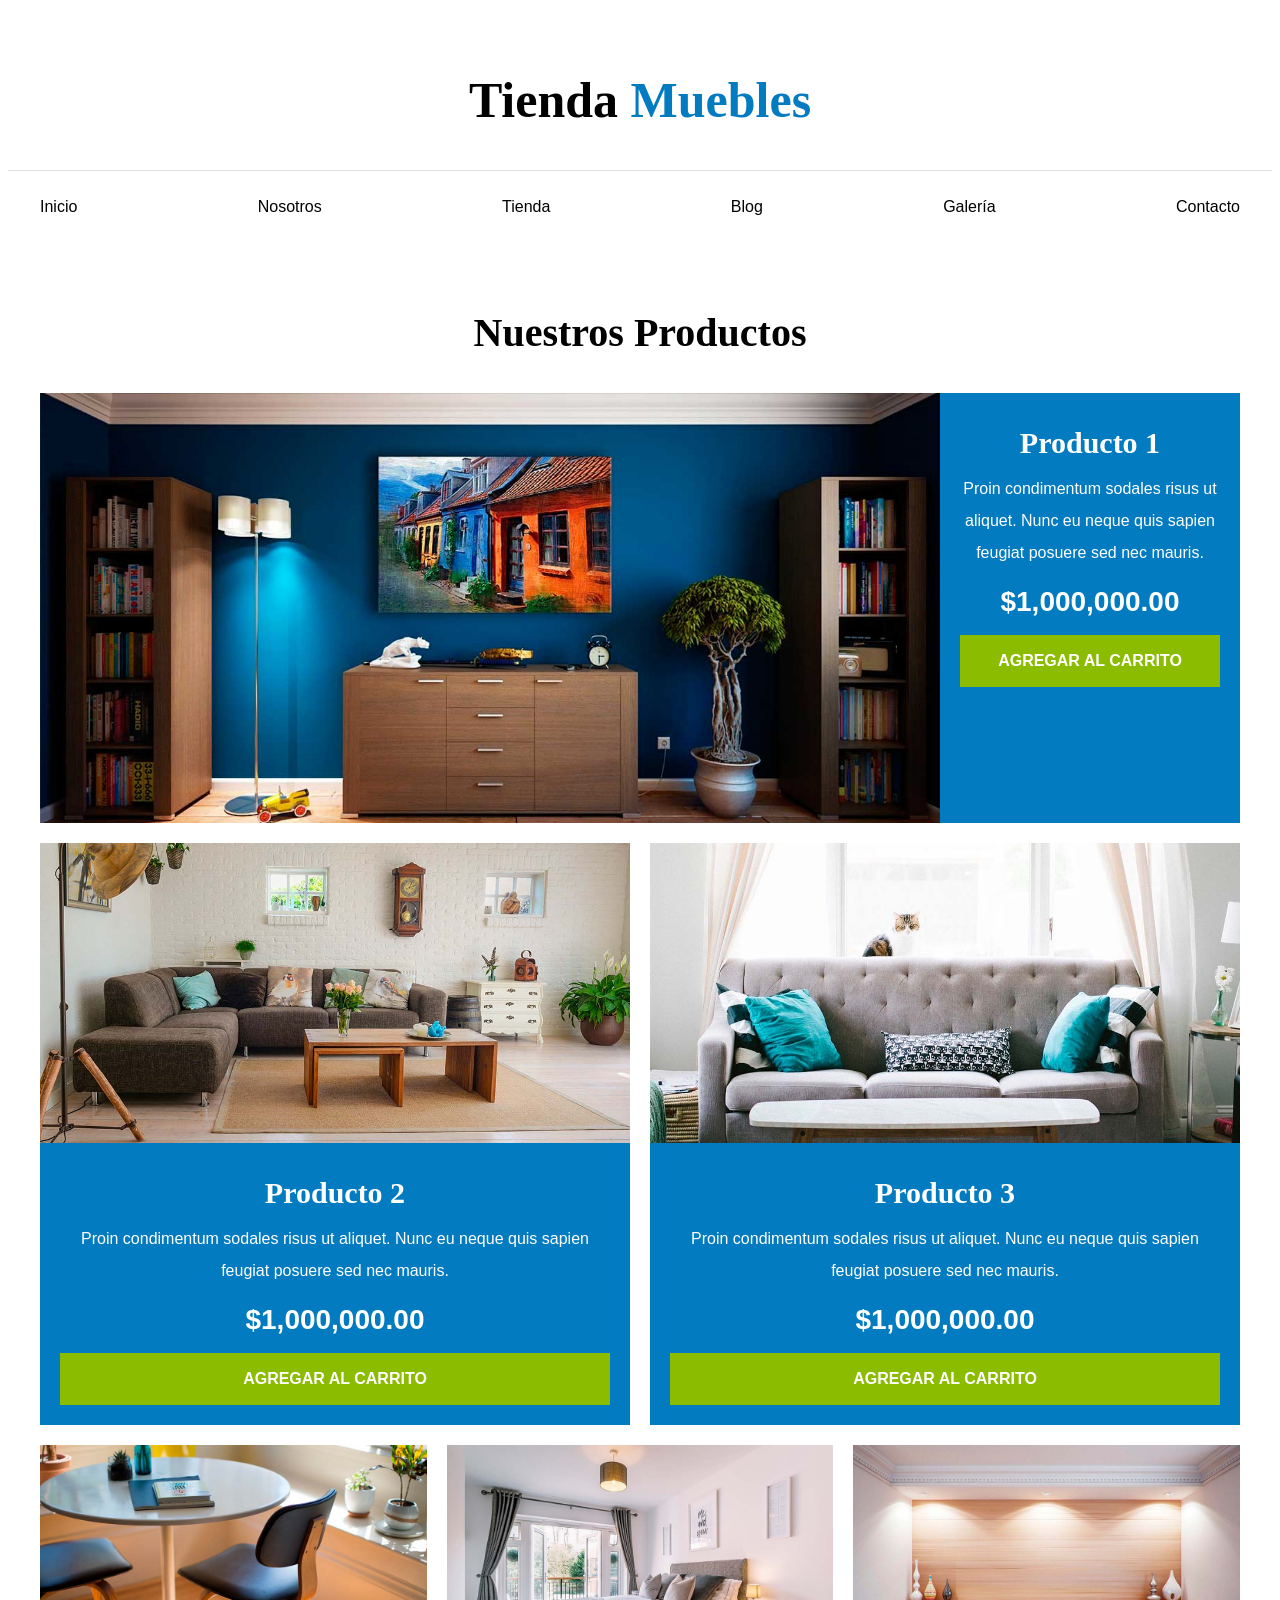
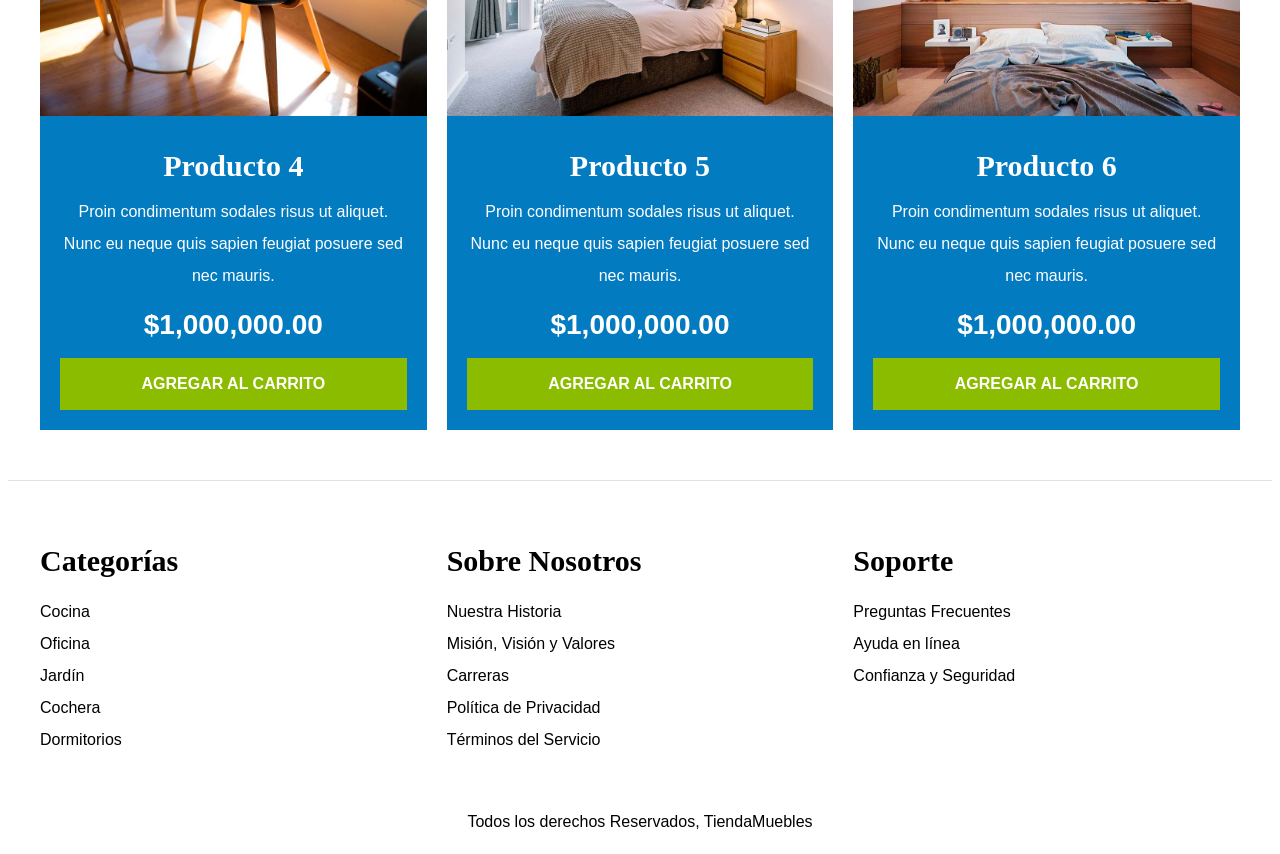
<file: Paginas-extras/Tienda.html>
<!DOCTYPE html>
<html lang="en">
<head>
    <meta charset="UTF-8">
    <meta http-equiv="X-UA-Compatible" content="IE=edge">
    <meta name="viewport" content="width=device-width, initial-scale=1.0">
    <link rel="stylesheet" href="../style.css">
    <title>Tienda</title>
    
</head>
<body>
    <header>
        <h1 class="nombre-sitio">Tienda <span> Muebles </span></h1>
    </header>
    
    <div class="contenedor-navegacion">
        <nav class="nav-principal contenedor">
            <a href="../index.html">Inicio</a>
            <a href="Nosotros.html">Nosotros</a>
            <a href="Tienda.html">Tienda</a>
            <a href="blog.html">Blog</a>
            <a href="Galeria.html">Galería</a>
            <a href="Contacto.html">Contacto</a>
        </nav>
    </div>

    
    <main class="contenido-principal contenedor ">
        <h2 class="text-center">Nuestros Productos</h2>
        
        <div class="listado-productos">
            <div class="producto">
                <img src="../img/principal.jpg" alt="Imagen Producto">

                <div class="texto-producto">
                    <h3>Producto 1</h3>
                    <p>Proin condimentum sodales risus ut aliquet. Nunc eu neque quis sapien feugiat posuere sed nec mauris.</p>
                    <p class="precio">$1,000,000.00</p>

                    <a class="btn" href="#">Agregar al Carrito</a>
                </div> 
            </div> 

            <div class="producto">
                <img src="../img/producto2.jpg" alt="Imagen Producto">

                <div class="texto-producto">
                    <h3>Producto 2</h3>
                    <p>Proin condimentum sodales risus ut aliquet. Nunc eu neque quis sapien feugiat posuere sed nec mauris.</p>
                    <p class="precio">$1,000,000.00</p>

                    <a class="btn" href="#">Agregar al Carrito</a>
                </div> 
            </div> 

            <div class="producto">
                <img src="../img/producto3.jpg" alt="Imagen Producto">

                <div class="texto-producto">
                    <h3>Producto 3</h3>
                    <p>Proin condimentum sodales risus ut aliquet. Nunc eu neque quis sapien feugiat posuere sed nec mauris.</p>
                    <p class="precio">$1,000,000.00</p>

                    <a class="btn" href="#">Agregar al Carrito</a>
                </div> 
            </div> 

            <div class="producto">
                <img src="../img/producto4.jpg" alt="Imagen Producto">

                <div class="texto-producto">
                    <h3>Producto 4</h3>
                    <p>Proin condimentum sodales risus ut aliquet. Nunc eu neque quis sapien feugiat posuere sed nec mauris.</p>
                    <p class="precio">$1,000,000.00</p>

                    <a class="btn" href="#">Agregar al Carrito</a>
                </div> 
            </div> 

            <div class="producto">
                <img src="../img/producto5.jpg" alt="Imagen Producto">

                <div class="texto-producto">
                    <h3>Producto 5</h3>
                    <p>Proin condimentum sodales risus ut aliquet. Nunc eu neque quis sapien feugiat posuere sed nec mauris.</p>
                    <p class="precio">$1,000,000.00</p>

                    <a class="btn" href="#">Agregar al Carrito</a>
                </div> 
            </div> 

            <div class="producto">
                <img src="../img/producto6.jpg" alt="Imagen Producto">

                <div class="texto-producto">
                    <h3>Producto 6</h3>
                    <p>Proin condimentum sodales risus ut aliquet. Nunc eu neque quis sapien feugiat posuere sed nec mauris.</p>
                    <p class="precio">$1,000,000.00</p>

                    <a class="btn" href="#">Agregar al Carrito</a>
                </div> 
            </div> 

        </div> 
    </main>




    <footer class="site-footer">
        <div class="grid-footer contenedor">
            <div>
                <h3>Categorías</h3>

                <nav class="footer-menu">
                    <a href="#">Cocina</a>
                    <a href="#">Oficina</a>
                    <a href="#">Jardín</a>
                    <a href="#">Cochera</a>
                    <a href="#">Dormitorios</a>
                </nav>
            </div>

            <div>
                <h3>Sobre Nosotros</h3>
                <nav class="footer-menu">
                    <a href="#">Nuestra Historia</a>
                    <a href="#">Misión, Visión y Valores</a>
                    <a href="#">Carreras</a>
                    <a href="#">Política de Privacidad</a>
                    <a href="#">Términos del Servicio</a>
                </nav>
            </div>

            <div>
                <h3>Soporte</h3>
                <nav class="footer-menu">
                    <a href="#">Preguntas Frecuentes</a>
                    <a href="#">Ayuda en línea</a>
                    <a href="#">Confianza y Seguridad</a>
                </nav>
            </div>

        </div>

        <p class="copyright">Todos los derechos Reservados, TiendaMuebles</p>
    </footer>


</body>
</html>
</file>
<file: style.css>
html {
  box-sizing: border-box;
  font-size: 62.5%; /* 1REM = 10px */
}
*,
*:before,
*:after {
  box-sizing: inherit;
}
body {
  font-family: "Raleway", sans-serif;
  font-size: 1.6rem;
  line-height: 2;
}

/* Globales */
h1,
h2,
h3 {
  font-family: "Playfair Display", serif;
  margin: 0 0 2rem 0;
}
h1 {
  font-size: 4rem;
}

@media (min-width: 768px) {
  h1 {
    font-size: 5rem;
  }
}

h2 {
  font-size: 3.2rem;
}

@media (min-width: 768px) {
  h2 {
    font-size: 4rem;
  }
}

h3 {
  font-size: 2.4rem;
}

@media (min-width: 768px) {
  h3 {
    font-size: 3rem;
  }
}

a {
  text-decoration: none;
  color: #000;
}

.contenedor {
  max-width: 120rem;
  margin: 0 auto;
}

img {
  max-width: 100%;
  display: block;
}

.btn {
  background-color: #8cbc00;
  display: block;
  color: #fff;
  text-transform: uppercase;
  font-weight: 900;
  padding: 1rem;
  transition: background-color 0.3s ease-out;
  text-align: center;
  border: none;
  width: 100%;
}

.btn:hover {
  background-color: #769c02;
  cursor: pointer;
}

@media (min-width: 768px) {
  .btn {
    width: auto;
  }
}

/** Utilidades */
.text-center {
  text-align: center;
}

@media (min-width: 768px) {
  .max-width-30 {
    max-width: 30rem;
  }
}

/** Header y Navegacion **/
.nombre-sitio {
  margin-top: 5rem;
  text-align: center;
}

.nombre-sitio span {
  color: #037bc0;
}

.contenedor-navegacion {
  border-top: 0.1rem solid #e1e1e1;
}

.nav-principal {
  padding: 2rem 0;
  display: flex;
  flex-direction: column;
  align-items: center;
}

@media (min-width: 768px) {
  .nav-principal {
    justify-content: space-between;
    flex-direction: row;
  }
}

.hero {
  background-image: url(img/principal.jpg);
  background-repeat: no-repeat;
  background-size: cover;
  background-position: center center;
  height: 24rem;
}

@media (min-width: 768px) {
  .hero {
    height: 55rem;
  }
}

/** Categorias **/
.categorias {
  padding: 5rem 0;
}

.categoria {
  margin-bottom: 2rem;
}

@media (min-width: 768px) {
  .categoria {
    margin-bottom: 0;
  }
}

.categoria img {
  width: 100%;
}

.categoria a {
  text-align: center;
  display: block;
  padding: 2rem;
  font-size: 2rem;
}

.categoria a:hover {
  background-color: #037bc0;
  color: #ffffff;
  border-bottom-right-radius: 1rem;
}

@media (min-width: 768px) {
  .listado-categorias {
    display: grid;
    grid-template-columns: repeat(3, 1fr);
    gap: 2rem;
  }
}

/** Bloque Nosotros */
.sobre-nosotros {
  background-image: linear-gradient(
      to bottom,
      transparent 50%,
      #037bc0 50%,
      #037bc0 100%
    ),
    url(img/nosotros.jpg);
  background-position: center, top left;
  background-repeat: no-repeat;
  background-size: 100%, 75rem;
  /* el 100% es el color azul */
}

@media (min-width: 768px) {
  .sobre-nosotros {
    background-image: linear-gradient(
        to right,
        transparent 50%,
        #037bc0 50%,
        #037bc0 100%
      ),
      url(img/nosotros.jpg);
    background-position: left center;
    padding: 10rem 0;
    background-size: 100%, 160rem;
  }
}

.sobre-nosotros-grid {
  display: grid;
  grid-template-rows: repeat(2, 1fr);
}

@media (min-width: 768px) {
  .sobre-nosotros-grid {
    grid-template-columns: repeat(2, 1fr);
    grid-template-rows: unset;
    column-gap: 10rem;
  }
}

.texto-nosotros {
  grid-row: 2 / 3;
  color: #fff;
  padding: 5rem;
}

@media (min-width: 768px) {
  .texto-nosotros {
    grid-column: 2/3;
  }
}

/** Listado de Productos **/
.contenido-principal {
  padding-top: 5rem;
}

@media (min-width: 768px) {
  .listado-productos {
    display: grid;
    grid-template-columns: repeat(6, 1fr);
    gap: 2rem;
  }

  .producto:nth-child(1) {
    grid-column-start: 1;
    grid-column-end: 7;
    display: grid;
    grid-template-columns: 3fr 1fr;
  }

  .producto:nth-child(1) img {
    height: 43rem;
    width: 100%;
    object-fit: cover;
  }

  .producto:nth-child(2) {
    grid-column-start: 1;
    grid-column-end: 4;
  }

  .producto:nth-child(2) img,
  .producto:nth-child(3) img {
    height: 30rem;
    width: 100%;
    object-fit: cover;
  }

  .producto:nth-child(3) {
    grid-column-start: 4;
    grid-column-end: 7;
  }

  .producto:nth-child(4) {
    grid-column-start: 1;
    grid-column-end: 3;
  }

  .producto:nth-child(5) {
    grid-column-start: 3;
    grid-column-end: 5;
  }

  .producto:nth-child(6) {
    grid-column-start: 5;
    grid-column-end: 7;
  }
}

.producto {
  background-color: #037bc0;
  margin-bottom: 2rem;
}

@media (min-width: 768px) {
  .producto {
    margin-bottom: 0;
  }
}

.producto:last-of-type {
  margin-bottom: 0;
}

.texto-producto {
  text-align: center;
  color: #ffffff;
  padding: 2rem;
}

.texto-producto h3 {
  margin: 0;
}

.texto-producto p {
  margin: 0 0 0.5rem 0;
}

.texto-producto .precio {
  font-size: 2.8rem;
  font-weight: 900;
}

/** Footer **/
.site-footer {
  border-top: 1px solid #e1e1e1;
  margin-top: 5rem;
  padding-top: 5rem;
}

.site-footer h3 {
  margin-bottom: 0.5rem;
  text-align: center;
}

@media (min-width: 768px) {
  .site-footer h3 {
    text-align: left;
  }

  .grid-footer {
    display: grid;
    grid-template-columns: repeat(3, 1fr);
    gap: 2rem;
  }
}

.grid-footer > div {
  margin-bottom: 2rem;
}

@media (min-width: 768px) {
  .grid-footer > div {
    margin: 0;
  }
}

.footer-menu a {
  display: block;
  text-align: center;
}

@media (min-width: 768px) {
  .footer-menu a {
    text-align: left;
  }
}

.copyright {
  margin-top: 5rem;
  text-align: center;
}

/** Nosotros **/
.contenido-nosotros {
  display: grid;
  grid-template-columns: 1fr 2fr;
  grid-template-columns: repeat(auto-fit, minmax(25rem, 1fr));
  column-gap: 4rem;
}

.informacion-nosotros {
  display: flex;
  flex-direction: column;
  justify-content: center;
  padding: 5rem;
}

@media (min-width: 768px) {
  .informacion-nosotros {
    padding: 0;
  }
}

/** Blog */

@media (min-width: 768px) {
  .contenedor-blog {
    display: grid;
    grid-template-columns: 2fr 1fr;
    column-gap: 4rem;
  }
}

.entrada {
  border-bottom: 2px solid #e1e1e1;
  margin-bottom: 2rem;
  padding-bottom: 4rem;
}

.entrada h2 {
  text-align: center;
}

@media (min-width: 768px) {
  .entrada h2 {
    text-align: left;
  }
}

.contenido-blog {
  padding: 2rem;
}

.entrada:last-of-type {
  border: none;
}

@media (min-width: 768px) {
  .entrada-meta {
    display: flex;
    justify-content: space-between;
  }
}

.entrada-meta p {
  font-weight: bold;
}

.entrada-meta span {
  color: #037bc0;
}

.contenido-entrada-blog {
  width: 60rem;
  margin: 0 auto;
}

aside {
  margin-left: 20px;
}

@media (min-width: 768px) {
  aside {
    margin-left: 0;
  }
}

/* Formulario */

.formulario {
  max-width: 60rem;
  margin: 0 auto;
}

.formulario fieldset {
  border: 1px solid black;
  margin-bottom: 2rem;
}

.formulario legend {
  background-color: #005485;
  width: 100%;
  text-align: center;
  color: #fff;
  text-transform: uppercase;
  font-weight: 900;
  padding: 1rem;
  margin-bottom: 4rem;
}

.campo {
  display: flex;
  margin-bottom: 2rem;
}

.campo label {
  flex-basis: 10rem;
}

.campo input:not([type="radio"]),
.campo textarea,
.campo select {
  flex: 1;
  border: 1px solid #e1e1e1;
  padding: 1rem;
}

/** Galeria **/
.galeria {
  list-style: none;
  margin: 0;
  padding: 0;
  display: grid;
  grid-template-columns: 1fr;
  gap: 2rem;
}

@media (min-width: 768px) {
  .galeria {
    grid-template-columns: repeat(3, 1fr);
  }
}

.galeria img {
  height: 40rem;
  width: 40rem;
  object-fit: cover;
}
</file>
